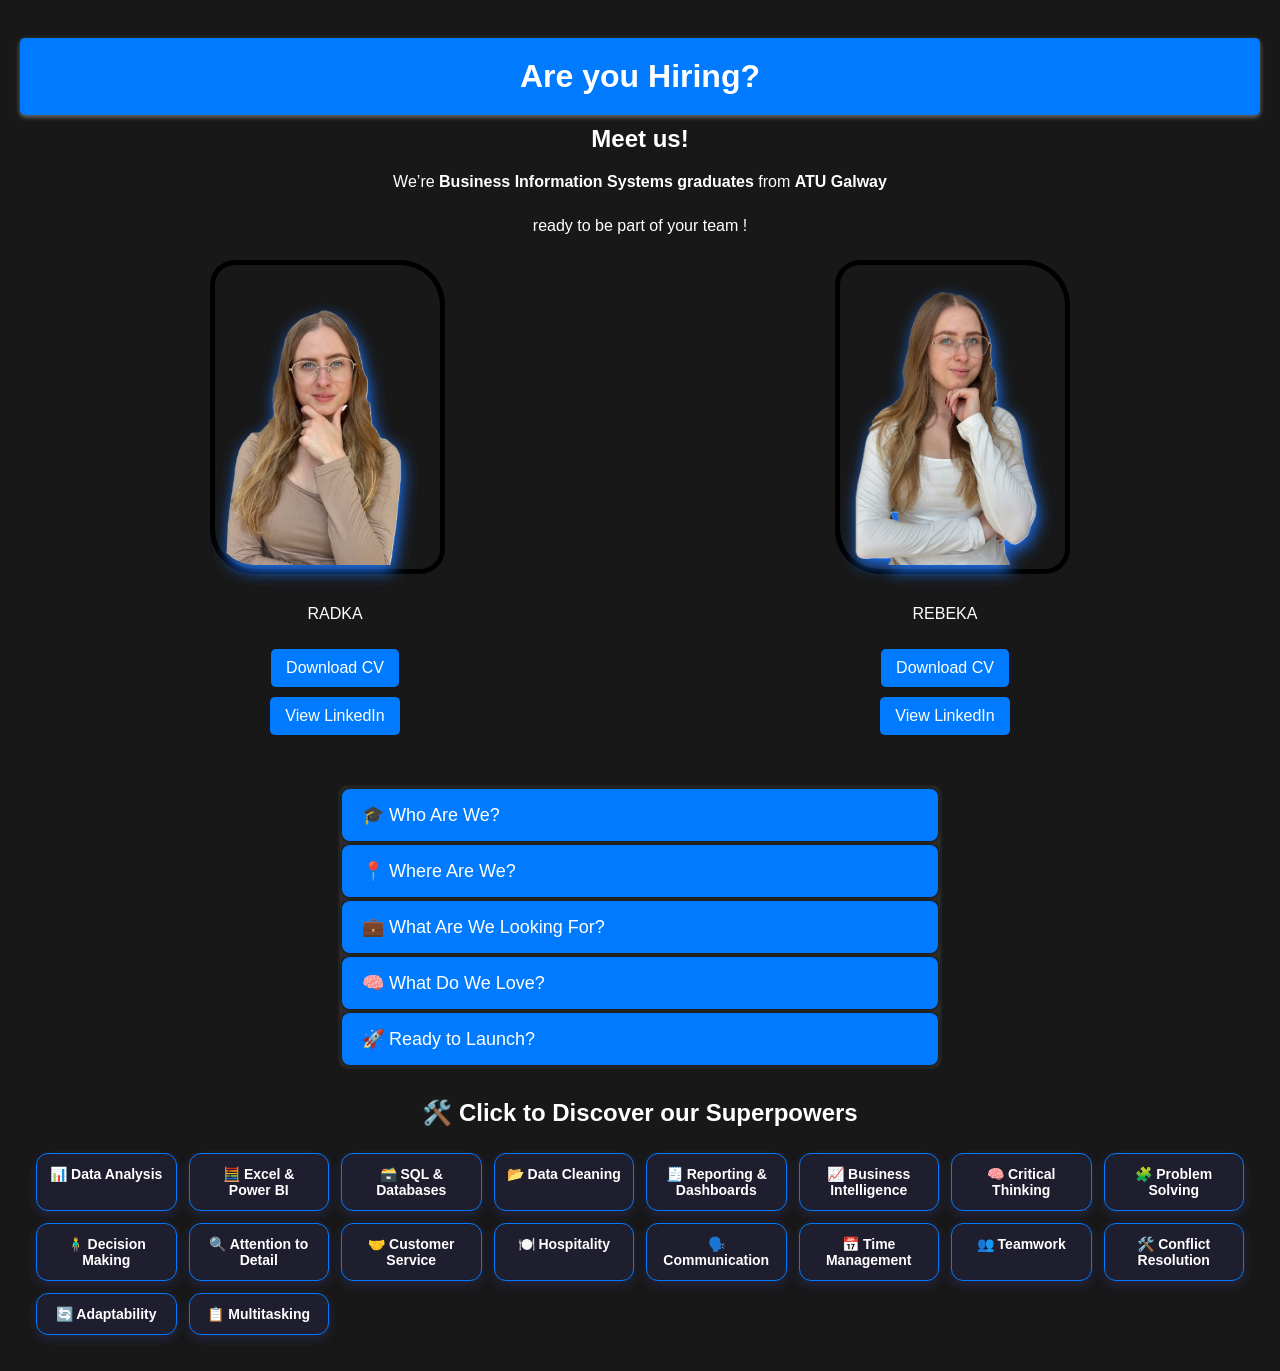
<file: index.html>
<!DOCTYPE html>
<html lang="en">
<head>
    <meta charset="UTF-8">
    <meta name="viewport" content="width=device-width, initial-scale=1.0">
    <link rel="stylesheet" href="Design.css" />
    


    <title>Our Professional Profiles</title>
</head>

<script>
    document.addEventListener("DOMContentLoaded", function () {
      const acc = document.querySelectorAll(".accordion-btn");
      acc.forEach(btn => {
        btn.addEventListener("click", function () {
          this.classList.toggle("active");
          const panel = this.nextElementSibling;
          panel.style.display = panel.style.display === "block" ? "none" : "block";
        });
      });
    });


  function toggleDescription(card) {
    card.classList.toggle('expanded');
  }
</script>

  </script>

<body>
    <header>
        <h1>Are you Hiring?</h1>
    </header>
    
    <h2 class="center">Meet us!</h2>
    <div class="intro-section">

  <p class="center">We’re <strong>Business Information Systems graduates</strong> from <strong>ATU Galway</strong></p>   <p class="center"> ready to be part of your team ! </p>

    <div class="main">
        <div class="image-container">
            <img src="CV/radkanoback.png" alt="Radka" width="300" height="380" class="bordered-image">
            <div class="overlay">
                <a href="radka.html" style="color: rgb(255, 255, 255); text-decoration: none;">Radka</a>
            </div>
        </div>
        <div class="image-container">
            <img src="CV/rebekanoback.png" alt="Rebeka" width="300" height="380" class="bordered-image">
            <div class="overlay">
                <a href="rebeka.html" style="color: rgb(255, 255, 255); text-decoration: none;">Rebeka</a>
            </div>
        </div>
    </div>
    
    <div class="section">
        <!-- Radka's CV Section -->
        <div class="resume">
            <p>RADKA</p>
            <a href="CV/CV-Radka Kotuľáková EN (1).pdf" download>Download CV</a><br>
            <a href="https://www.linkedin.com/in/radka-kotuľáková-791a62238" target="_blank">View LinkedIn</a>
        </div>
    

        <!-- Rebeka's CV Section -->
        <div class="resume">
            <p>REBEKA</p>
            <a href="CV/CV- Rebeka Kotuľáková EN (1).pdf" download>Download CV</a><br>
            <a href="https://www.linkedin.com/in/rebeka-kotuľáková-b9ab5b238" >View LinkedIn</a>
        </div>
    </div>



  <div class="accordion">
    <button class="accordion-btn">🎓 Who Are We?</button>
    <div class="accordion-panel">
      <p> Bachelor of Science (Ordinary) in Business Information Systems (Level 7- NFQ), Atlantic Technological University, Galway 🍀</p>
    </div>

    <button class="accordion-btn">📍 Where Are We?</button>
    <div class="accordion-panel">
      <p>Based in Galway, Ireland </p>
    </div>

    <button class="accordion-btn">💼 What Are We Looking For?</button>
    <div class="accordion-panel">
      <ul>
      
        <li>🚀 Opportunities to shine and grow</li>
      </ul>
    </div>

    <button class="accordion-btn">🧠 What Do We Love?</button>
    <div class="accordion-panel">
      <ul>
        <li>📊 Data Analysis</li>
        <li>📈 Business Analysis</li>
        <li>💻 Web Development</li>
        <li>📅 Project Management</li>
      </ul>
    </div>

    <button class="accordion-btn">🚀 Ready to Launch?</button>
    <div class="accordion-panel">
      <p>We’re available from <strong>September 2025</strong> onward. Let’s build something brilliant together! ✨</p>
  
  </div>
</div>
        <div class="skills-section">
  <h2 class="center">🛠️ Click to Discover our Superpowers</h2>
<div class="skills-container">
  <div class="skill-card" onclick="toggleDescription(this)">
    📊 Data Analysis
    <div class="skill-description">Applied during placement at Boston Scientific to clean, structure, and analyze large datasets using Excel and Power BI.</div>
  </div>

  <div class="skill-card" onclick="toggleDescription(this)">
    🧮 Excel & Power BI
    <div class="skill-description">Used advanced Excel (macros, VBA) and Power BI for automation and reporting in both academic and professional settings.</div>
  </div>
  <div class="skill-card" onclick="toggleDescription(this)">
    🗃️ SQL & Databases
    <div class="skill-description">Learned SQL through coursework and applied it to query structured data during data analytics projects.</div>
  </div>
  <div class="skill-card" onclick="toggleDescription(this)">
    📂 Data Cleaning
    <div class="skill-description">Performed data cleaning and transformation tasks at Boston Scientific to prepare data for analysis and reporting.</div>
  </div>
  <div class="skill-card" onclick="toggleDescription(this)">
    🧾 Reporting & Dashboards
    <div class="skill-description">Created automated dashboards in Power BI and Excel to track performance and share insights with stakeholders.</div>
  </div>
    <div class="skill-card" onclick="toggleDescription(this)">
    📈 Business Intelligence
    <div class="skill-description">Built dashboards and reports in Power BI to support decision-making and visualize KPIs during internship.</div>
  </div>
  <div class="skill-card" onclick="toggleDescription(this)">
    🧠 Critical Thinking
    <div class="skill-description">Used to troubleshoot data issues and improve workflows during my internship and hospitality roles.</div>
  </div>
  <div class="skill-card" onclick="toggleDescription(this)">
    🧩 Problem Solving
    <div class="skill-description">Resolved customer issues and optimized service processes in hospitality; applied structured problem-solving in tech projects.</div>
  </div>
  <div class="skill-card" onclick="toggleDescription(this)">
    🧍‍♂️ Decision Making
    <div class="skill-description">Made quick, effective decisions in high-pressure hospitality environments and during project development.</div>
  </div>
  <div class="skill-card" onclick="toggleDescription(this)">
    🔍 Attention to Detail
    <div class="skill-description">Ensured accuracy in data reports and maintained high service standards in hospitality and tech roles.</div>
  </div>
  <div class="skill-card" onclick="toggleDescription(this)">
    🤝 Customer Service
    <div class="skill-description">8 years of experience in hospitality, consistently delivering excellent service and managing guest relations.</div>
  </div>
  <div class="skill-card" onclick="toggleDescription(this)">
    🍽️ Hospitality
    <div class="skill-description">Worked in various roles over 8 years including team lead and trainer, gaining deep experience in operations.</div>
  </div>
  <div class="skill-card" onclick="toggleDescription(this)">
    🗣️ Communication
    <div class="skill-description">Led training sessions, coordinated teams, and presented project outcomes clearly .</div>
  </div>
  <div class="skill-card" onclick="toggleDescription(this)">
    📅 Time Management
    <div class="skill-description">Balanced full-time work with academic studies and project deadlines, consistently delivering on time.</div>
  </div>
  <div class="skill-card" onclick="toggleDescription(this)">
    👥 Teamwork
    <div class="skill-description">Collaborated with cross-functional teams in both hospitality and tech environments to achieve shared goals.</div>
  </div>
  <div class="skill-card" onclick="toggleDescription(this)">
    🛠️ Conflict Resolution
    <div class="skill-description">Handled guest complaints and team conflicts professionally, ensuring positive outcomes and team harmony.</div>
  </div>
  <div class="skill-card" onclick="toggleDescription(this)">
    🔄 Adaptability
    <div class="skill-description">Quickly adapted to new tools, roles, and environments in both hospitality and tech internships.</div>
  </div>
  <div class="skill-card" onclick="toggleDescription(this)">
    📋 Multitasking
    <div class="skill-description">Managed multiple responsibilities simultaneously in fast-paced hospitality settings and during project work.</div>
  </div>
</div>


</div>


    </div>

</body>
</html>
</file>
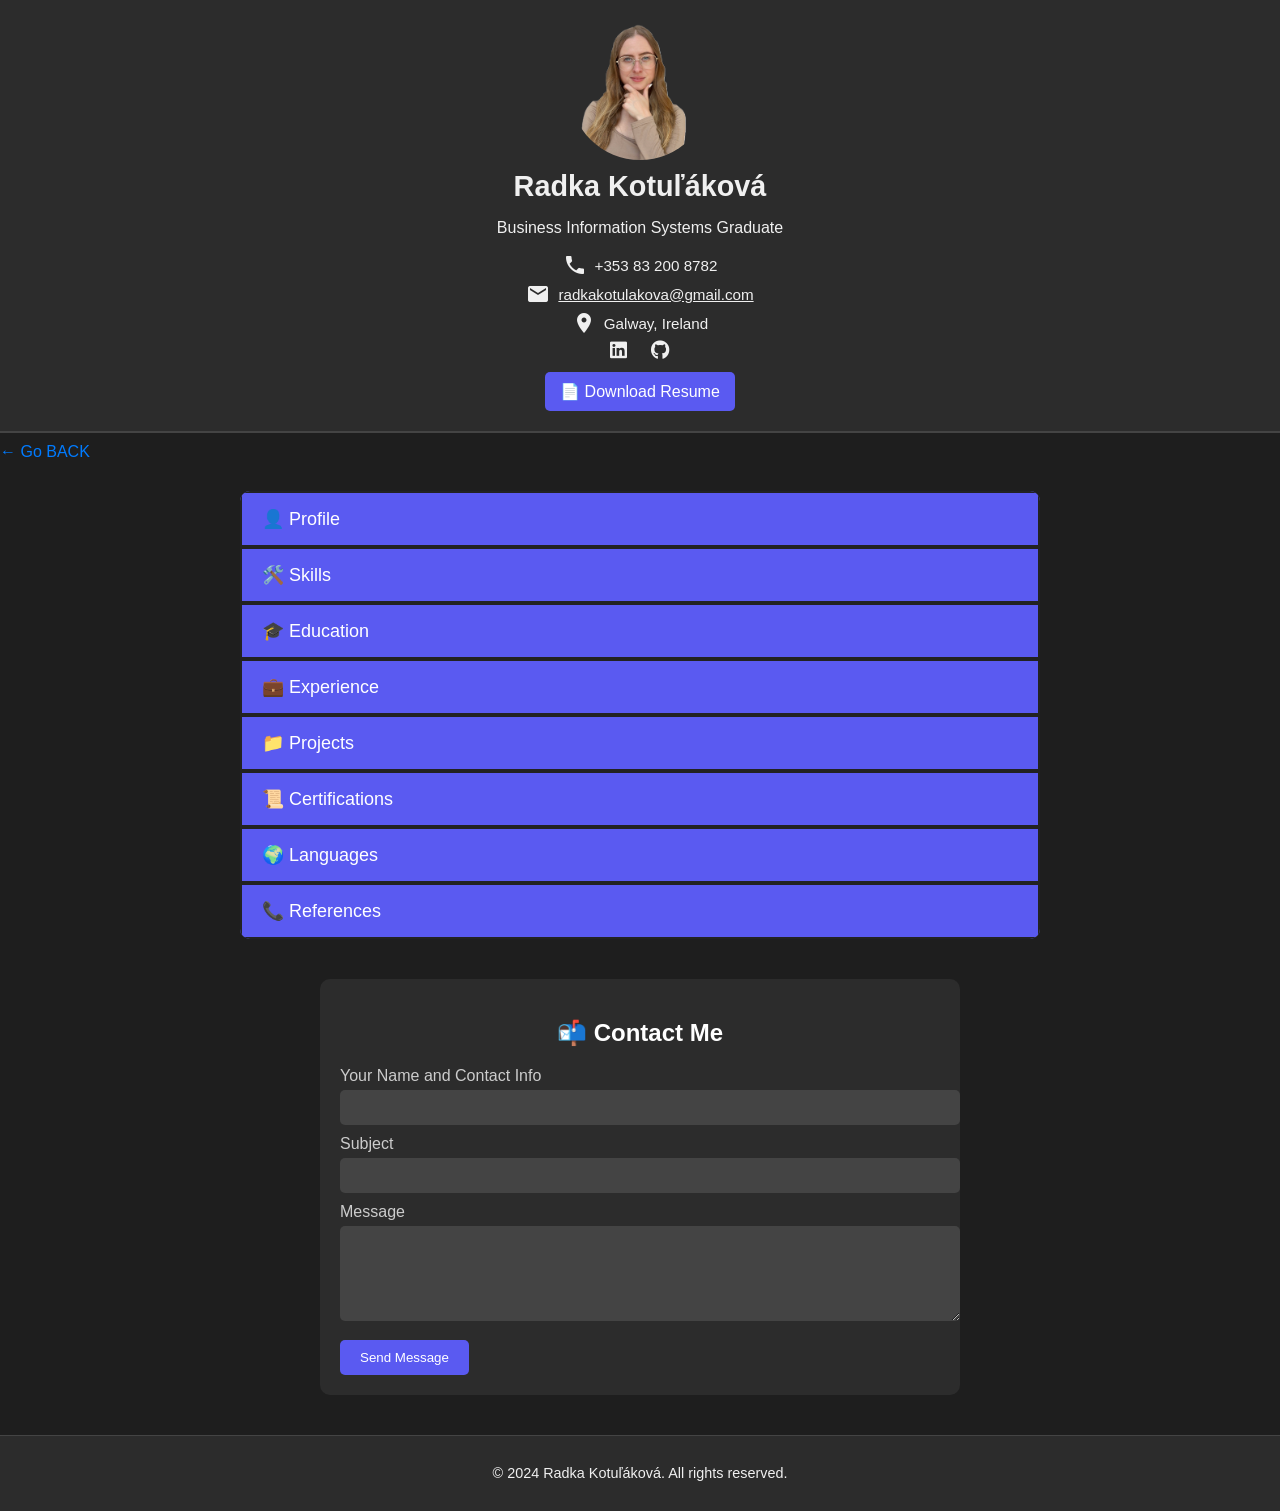
<file: radka.html>
<!DOCTYPE html>
<html lang="en">
<head>
  <meta charset="UTF-8" />
  <meta name="viewport" content="width=device-width, initial-scale=1.0"/>
  <title>Radka Kotuľáková -Resume</title>
  <link href="https://fonts.googleapis.com/icon?family=Material+Icons" rel="stylesheet">
  <link href="https://cdnjs.cloudflare.com/ajax/libs/font-awesome/6.0.0-beta3/css/all.min.css" rel="stylesheet">
  <style>
    body {
      font-family: Arial, sans-serif;
      margin: 0;
      background-color: #1e1e1e;
      color: #f0f0f0;
    }

    header {
      background-color: #2c2c2c;
      padding: 20px;
      text-align: center;
      border-bottom: 2px solid #444;
    }

    .header-container {
      display: flex;
      flex-direction: column;
      align-items: center;
    }

    .profile-pic {
      width: 140px;
      height: 140px;
      border-radius: 50%;
      object-fit: cover;
      margin-bottom: 10px;
    }

    .header-info h1 {
      margin: 0;
      font-size: 1.8em;
    }

    .contact-info {
      font-size: 0.95em;
      margin-top: 10px;
    }

    .contact-info p {
      margin: 5px 0;
      display: flex;
      align-items: center;
      justify-content: center;
    }

    .contact-info i,
    .contact-info .material-icons {
      margin-right: 8px;
    }

     .social-links a {
      margin: 0 10px;
      font-size: 1.2em;
      color: #f0f0f0;
      text-decoration: none;
    }

    .social-links a:hover {
      color: #5a5af1;
    }

    .accordion {
      max-width: 800px;
      margin: 30px auto;
      background-color: #2c2c2c;
      border-radius: 10px;
      overflow: hidden;
    }

    .accordion-btn {
      background-color: #5a5af1;
      color: white;
      cursor: pointer;
      padding: 15px 20px;
      width: 100%;
      text-align: left;
      border:solid,rgb(34, 34, 34);
      border-width: 2px;
      outline: none;
      font-size: 18px;
      transition: background-color 0.3s ease;
    }

    .accordion-btn:hover {
      background-color: #4a4ae0;
    }

    .accordion-panel {
      padding: 0 20px;
      background-color: #383838;
      color: white;
      display: none;
      overflow: hidden;
    }

    .accordion-panel p,
    .accordion-panel ul {
      margin: 15px 0;
    }

    .accordion-panel ul {
      padding-left: 20px;
    }

    .accordion-panel ul li {
      margin-bottom: 8px;
    }

    footer {
      text-align: center;
      padding: 15px;
      font-size: 0.9em;
      background: #2c2c2c;
      border-top: 1px solid #444;
    }

    .contact-form {
      max-width: 600px;
      margin: 40px auto;
      background-color: #2c2c2c;
      padding: 20px;
      border-radius: 10px;
    }

    .contact-form h2 {
      text-align: center;
      color: #fff;
    }

    .contact-form label {
      display: block;
      margin-top: 10px;
      color: #ccc;
    }

    .contact-form input,
    .contact-form textarea {
      width: 100%;
      padding: 10px;
      margin-top: 5px;
      border: none;
      border-radius: 5px;
      background-color: #444;
      color: #fff;
    }

    .contact-form button {
      margin-top: 15px;
      padding: 10px 20px;
      background-color: #5a5af1;
      color: #fff;
      border: none;
      border-radius: 5px;
      cursor: pointer;
    }

    .contact-form button:hover {
      background-color: #4a4ae0;
    }

    .back-arrow {
  display: inline-block;
  margin-top: 10px;
  font-size: 1em;
  color: #007bff;
  text-decoration: none;
}

.back-arrow:hover {
  text-decoration: underline;
  color: #0056b3;
}

    .download-btn {
      display: inline-block;
      background-color: #5a5af1;
      color: white;
      padding: 10px 15px;
      border-radius: 5px;
      text-decoration: none;
      margin-top: 10px;
    }

    .download-btn:hover {
      background-color: #4a4ae0;
    }

  </style>
</head>
<body>

  <header>
    <div class="header-container">
      <img src="CV/radkanoback.png" alt="Radka Kotuľáková" class="profile-pic">
      <div class="header-info">
        <h1>Radka Kotuľáková</h1>
        <p>Business Information Systems Graduate</p>
        <div class="contact-info">
          <p><span class="material-icons">phone</span> +353 83 200 8782</p>
          <p><span class="material-icons">email</span> <a href="mailto:radkakotulakova@gmail.com" style="color: #f0f0f0;">radkakotulakova@gmail.com</a></p>
          <p><span class="material-icons">location_on</span> Galway, Ireland</p>
        </div>
        <div class="social-links">
          <a href="https://www.linkedin.com/in/radka-kotuľáková-791a62238" target="_blank"><i class="fab fa-linkedin"></i></a>
          <a href="https://github.com/radkakotulak" target="_blank"><i class="fab fa-github"></i></a>
        </div>
        <a href="CV/CV-Radka Kotuľáková EN (1).pdf" download class="download-btn">📄 Download Resume</a>
      </div>
    </div>
  </header>
<a href="index.html" class="back-arrow" title="Back">
  ← Go BACK
</a>
  <div class="accordion">
    <button class="accordion-btn">👤 Profile</button>
    <div class="accordion-panel">
      <p>BIS graduate with hands-on experience in data analysis, automation, and digital tools from a placement at Boston Scientific. Skilled in Excel, Power BI, PowerApps, and web development. 
        Resourceful, proactive, and customer-focused, with 8 years of hospitality experience and a strong foundation in tech. Currently advancing to Level 8 to deepen expertise in analytics and emerging technologies.</p>
    </div>
    <button class="accordion-btn">🛠️ Skills</button>
    <div class="accordion-panel">
      <h4>Technical Skills</h4>
      <li><strong>DATA ANALYSIS & AUTOMATIZATION:</strong> <br> Advanced Excel (macros, VBA scripting, data modeling), <br>
Power BI (dashboard creation, data visualization, large dataset handling), <br>
PowerApps (form and workflow development), <br>
SQL (data querying and relational database understanding)</li> <br>
       <li><strong>PROGRAMMING & WEB DEVELOPMENT:</strong> HTML, CSS, JavaScript, Responsive Web Design, Python </li> <br>
       <li><strong>DIGITAL PLATFORMS & TOOLS:</strong> SharePoint (site creation and content management), <br> Microsoft Power Platform (Power BI, PowerApps, Power Automate), <br>
Microsoft Office Suite (Word, PowerPoint, Outlook)</li> <br>
      <li><strong>CREATIVE & DESIGN TOOLS:</strong> Adobe Photoshop, Premiere Pro, InDesign</li>
      
    </ul>
      <h4>Soft Skills</h4>
    <ul>
  <li>Strong communication and public speaking</li>
  <li>Analytical thinking and problem-solving</li>
  <li>Cross-functional collaboration and adaptability</li>
  <li>Effective team management and leadership</li>
  <li>Customer-focused mindset with attention to user experience</li>
  <li>Adaptable and quick to learn new technologies</li>
</ul>

    </div>

    <button class="accordion-btn">🎓 Education</button>
    <div class="accordion-panel">
     <ul>
      <li><strong>Bachelor of Science in Business Information Systems</strong> - Atlantic Technological University, Galway, Ireland Level 7 (Completed) 2022-2025
Level 8 (Starting) September 2025</li> <p>Completed a future-focused degree combining business and tech, with skills in data analytics, web development, systems design, and process improvement. Gained strong hands-on experience for a career in tech.</p> <hr>
      <li><strong>Professional Diploma in Hotel Management and hospitality</strong> - Hotel Academy, Prešov, Slovakia (2017-2022)</li> <p>Completed a 5-year vocational program in hospitality management with training in hotel operations, gastronomy, tourism, and business, including hands-on experience in real hospitality settings.</p>
    </ul>
    </div>

    <button class="accordion-btn">💼 Experience</button>
    <div class="accordion-panel">
   <ul>
      <li><strong>Co-Op of Fellow Quality Engineering </strong> - Boston Scientific, Galway | Jan 2025 - Aug 2025 
</li>
<p>Developed a custom PowerApps platform to streamline departmental workflows, focusing on data flow, design, and functionality.<br>
Built and maintained Power BI dashboards for visualizing and interpreting large datasets.<br>
Led data processing tasks including cleaning, structuring, and visualization to support quality operations.<br>
Created and managed SharePoint sites and contributed to deploying a training platform for internal use.<br>
Gained hands-on experience with Excel macros, VBA scripting, and cross-functional collaboration.<br>
Recognized by management as a valuable team member with strong business understanding and consistent delivery of impactful solutions.</p><hr>


      <li><strong>Food and Beverage Assistant</strong> - Knock House Hotel, Knock, Ireland (2022-2024)</li> 
      <p>Led and motivated cross-functional teams, ensuring smooth daily operations and strong team performance.<br>
Reorganized the workspace to streamline workflows, improving efficiency.<br>
Delivered training programs for new hires, aligning with company standards and  goals.<br>
Applied skills from other departments to enhance processes.<br>
Recognized for quick adaptability, strong communication, and consistently delivering solutions that improved team outcomes.</p><hr>


      <li><strong>Dance and Choreography Instructor and Event Coordinator</strong> - Art Studio S.O.M One, Slovakia (2018-2022)</li>
      <p>Led classes and events, managing large groups with confidence and clarity.<br>
Choreographed performances and organized competitions with high participant satisfaction.<br>
Demonstrated strong organizational skills, managing multiple responsibilities and large groups effectively.<br>
Trained and mentored students, demonstrating strong leadership and adaptability.<br>s
Recognized for excellent communication and the ability to lead under pressure.</p>
    </ul>
    </div>

    <button class="accordion-btn">📁 Projects</button>
    <div class="accordion-panel">
     <ul>
      <li><strong>PowerApps Departmental Tool </strong> - Boston Scientific (2025)</li> 
      <p>Project Overview: Developed a custom PowerApps app to support internal operations.<br>
Key Features: User profile creation, smart filtering and streamlined internal communication.<br>
Achievements: Improved team efficiency and accessibility of internal resources..</p> <hr>
      
<li><strong>SharePoint Site </strong> – Boston Scientific (2025)</li> 
      <p>Project Overview: Created a SharePoint site to centralize internal data help.<br>
Key Features: Custom layout, navigation, and integration with internal tools and resources.<br>
Achievements: Enhanced knowledge sharing</p><hr>

      <li><strong>Wealth Wise – Personal Finance Platform</strong> (2025)</li>
      <p>Project Overview: Built a modern web platform based on an Excel to manage personal finances.<br>
Key Features: Excel integration, spending and savings tracking, financial goal monitoring, and data visualization.<br>
Achievements: Achieved a 30% reduction in personal expenses and demonstrated strong UX and data structuring skills.<br></p><hr>

 <li><strong>Award-Winning Recipe Website - Best Project of 2024</strong>ATU Galway (2024)</li>
      <p>Developed an interactive recipe website featuring search, portion counter, animations, video, and social media integration. Recognized for outstanding design, functionality, and user experience </p>
    </ul>
    </div>

    <button class="accordion-btn">📜 Certifications</button>
    <div class="accordion-panel">
      <ul>
        <li>Microsoft Office Specialist: Microsoft Excel Expert (Office 2019) </li>
        <li>Microsoft Office Specialist: Excel Associate (Office 2019) </li>
        <li>Microsoft Security, Compliance, and Identity Fundamentals </li>
        <li>Data Analytics Essentials – Cisco</li>
        <li>Data Science Foundations – Great Learning Academy</li>
      </ul>
    </div>

    <button class="accordion-btn">🌍 Languages</button>
    <div class="accordion-panel">
      <ul>
          <li>Slovak (Native)</li><li>English (Fluent)</li><li>French (Intermediate)</li>
      </ul>
    </div>
     <button class="accordion-btn">📞 References</button>
  <div class="accordion-panel">
    <p>Fergal Colleran  +353 87 226 5710</p>
    <p>Damien O’Neill  +353 86 897 1918 </p>
  </div>
</div>
  </div>
 <div class="contact-form">
    <h2>📬 Contact Me</h2>
    <form action="https://formsubmit.co/radkakotulakova@gmail.com" method="POST">
      <input type="hidden" name="_captcha" value="false">
      <input type="hidden" name="_next" value="https://yourdomain.com/thank-you.html">

      <label for="name">Your Name and Contact Info</label>
      <input type="text" id="name" name="name" required>

      <label for="subject">Subject</label>
      <input type="text" id="subject" name="subject" required>

      <label for="message">Message</label>
      <textarea id="message" name="message" rows="5" required></textarea>

      <button type="submit">Send Message</button>
    </form>
  </div>

  <footer>
    <p>&copy; 2024 Radka Kotuľáková. All rights reserved.</p>
  </footer>

  <script>
    document.addEventListener("DOMContentLoaded", function () {
      const acc = document.querySelectorAll(".accordion-btn");
      acc.forEach(btn => {
        btn.addEventListener("click", function () {
          this.classList.toggle("active");
          const panel = this.nextElementSibling;
          panel.style.display = panel.style.display === "block" ? "none" : "block";
        });
      });
    });
  </script>
</body>
</html>
</file>
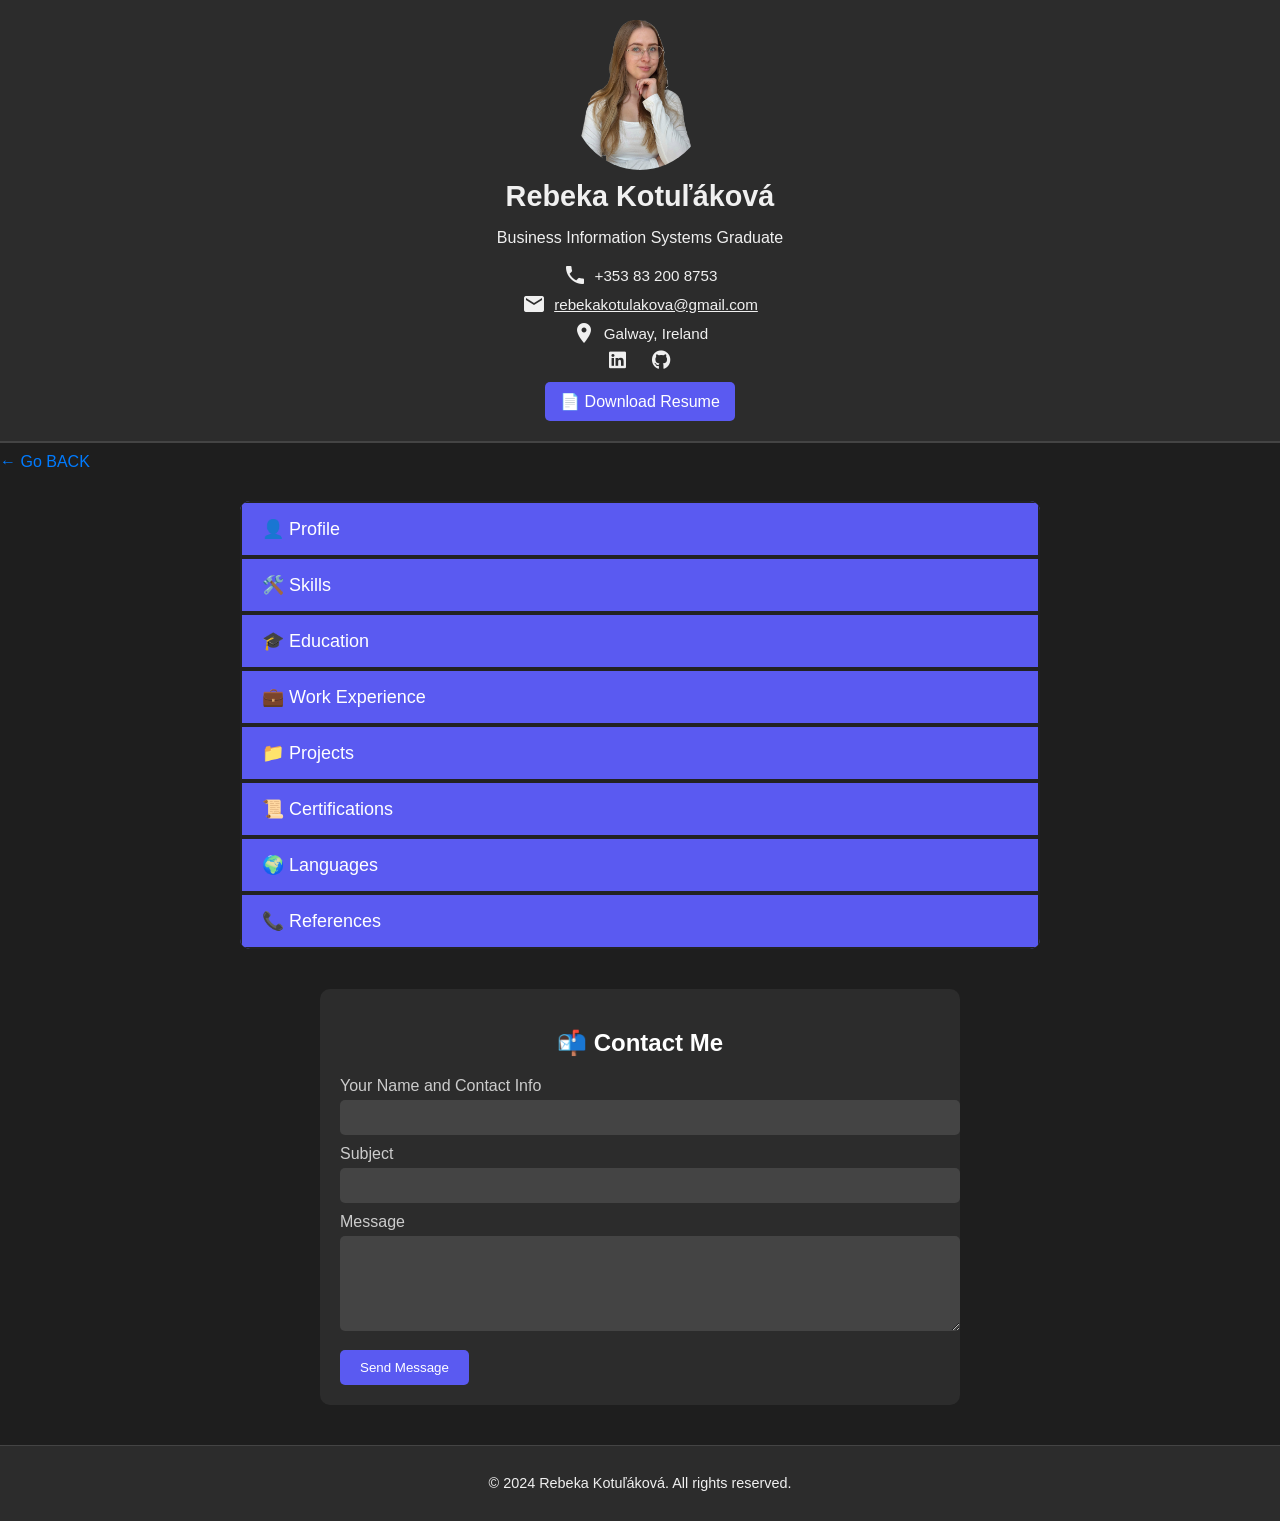
<file: rebeka.html>
<!DOCTYPE html>
<html lang="en">
<head>
  <meta charset="UTF-8" />
  <meta name="viewport" content="width=device-width, initial-scale=1.0"/>
  <title>Rebeka Kotuľáková - Resume</title>
  <link href="https://fonts.googleapis.com/icon?family=Material+Icons" rel="stylesheet">
  <link href="https://cdnjs.cloudflare.com/ajax/libs/font-awesome/6.0.0-beta3/css/all.min.css" rel="stylesheet">
  <style>
    body {
      font-family: Arial, sans-serif;
      margin: 0;
      background-color: #1e1e1e;
      color: #f0f0f0;
    }

    header {
      background-color: #2c2c2c;
      padding: 20px;
      text-align: center;
      border-bottom: 2px solid #444;
    }

    .header-container {
      display: flex;
      flex-direction: column;
      align-items: center;
    }

    .profile-pic {
      width: 140px;
      height: 150px;
      border-radius: 50%;
      object-fit: cover;
      margin-bottom: 10px;
    }

    .header-info h1 {
      margin: 0;
      font-size: 1.8em;
    }

    .contact-info {
      font-size: 0.95em;
      margin-top: 10px;
    }

    .contact-info p {
      margin: 5px 0;
      display: flex;
      align-items: center;
      justify-content: center;
    }

    .contact-info i,
    .contact-info .material-icons {
      margin-right: 8px;
    }

     .social-links a {
      margin: 0 10px;
      font-size: 1.2em;
      color: #f0f0f0;
      text-decoration: none;
    }

    .social-links a:hover {
      color: #5a5af1;
    }

    .accordion {
      max-width: 800px;
      margin: 30px auto;
      background-color: #2c2c2c;
      border-radius: 10px;
      overflow: hidden;
    }

    .accordion-btn {
      background-color: #5a5af1;
      color: white;
      cursor: pointer;
      padding: 15px 20px;
      width: 100%;
      text-align: left;
      border:solid,rgb(34, 34, 34);
      border-width: 2px;
      outline: none;
      font-size: 18px;
      transition: background-color 0.3s ease;
    }

    .accordion-btn:hover {
      background-color: #4a4ae0;
    }

    .accordion-panel {
      padding: 0 20px;
      background-color: #383838;
      color: white;
      display: none;
      overflow: hidden;
    }

    .accordion-panel p,
    .accordion-panel ul {
      margin: 15px 0;
    }

    .accordion-panel ul {
      padding-left: 20px;
    }

    .accordion-panel ul li {
      margin-bottom: 8px;
    }

    footer {
      text-align: center;
      padding: 15px;
      font-size: 0.9em;
      background: #2c2c2c;
      border-top: 1px solid #444;
    }

    .contact-form {
      max-width: 600px;
      margin: 40px auto;
      background-color: #2c2c2c;
      padding: 20px;
      border-radius: 10px;
    }

    .contact-form h2 {
      text-align: center;
      color: #fff;
    }

    .contact-form label {
      display: block;
      margin-top: 10px;
      color: #ccc;
    }

    .contact-form input,
    .contact-form textarea {
      width: 100%;
      padding: 10px;
      margin-top: 5px;
      border: none;
      border-radius: 5px;
      background-color: #444;
      color: #fff;
    }

    .contact-form button {
      margin-top: 15px;
      padding: 10px 20px;
      background-color: #5a5af1;
      color: #fff;
      border: none;
      border-radius: 5px;
      cursor: pointer;
    }

    .contact-form button:hover {
      background-color: #4a4ae0;
    }

    .back-arrow {
  display: inline-block;
  margin-top: 10px;
  font-size: 1em;
  color: #007bff;
  text-decoration: none;
}

.back-arrow:hover {
  text-decoration: underline;
  color: #0056b3;
}

    .download-btn {
      display: inline-block;
      background-color: #5a5af1;
      color: white;
      padding: 10px 15px;
      border-radius: 5px;
      text-decoration: none;
      margin-top: 10px;
    }

    .download-btn:hover {
      background-color: #4a4ae0;
    }

  </style>
</head>
<body>

<header>
  <div class="header-container">
    <img src="CV/rebekanoback.png" alt="Rebeka Kotuľáková" class="profile-pic">
    <div class="header-info">
      <h1>Rebeka Kotuľáková</h1>
      <p>Business Information Systems Graduate</p>
      <div class="contact-info">
        <p><span class="material-icons">phone</span> +353 83 200 8753</p>
        <p><span class="material-icons">email</span> <a href="mailto:rebekakotulakova@gmail.com" style="color: #f0f0f0;">rebekakotulakova@gmail.com</a></p>
        <p><span class="material-icons">location_on</span> Galway, Ireland</p>
      </div>
      <div class="social-links">
        <a href="https://www.linkedin.com/in/rebeka-kotuľáková-b9ab5b238" target="_blank"><i class="fab fa-linkedin"></i> </a>
        <a href="https://github.com/rebekakotulak" target="_blank"><i class="fab fa-github"></i> </a>
      </div>
        <a href="CV/CV- Rebeka Kotuľáková EN (1).pdf" download class="download-btn">📄 Download Resume</a>
    </div>
  </div>
</header>
<a href="index.html" class="back-arrow" title="Back">
  ← Go BACK
</a>
<div class="accordion">
  <button class="accordion-btn">👤 Profile</button>
  <div class="accordion-panel">
    <p>Business Information Systems graduate with hands-on experience in data analysis, digital tools, and process improvement from an internship at Boston Scientific. Skilled in Excel, Power BI, SAP, and web development. Strong background in time management, task prioritization, and adapting quickly in fast-paced settings. My 8 years in hospitality have shaped a service-driven mindset, now combined with a solid foundation in technology. Currently pursuing Level 8 of my studies, focusing on data analytics and technologies.</p>
  </div>

  <button class="accordion-btn">🛠️ Skills</button>
  <div class="accordion-panel">
    <h4>Technical & Analytical Skills</h4>
    <ul>
      <li><strong>DEVELOPMENT:</strong>  HTML, CSS, JavaScript, Python, Responsive Web Design</li>
       <li><strong>DATA ANALYTICS:</strong> <br>Power BI (dashboard creation, data visualization, large dataset handling),<br> Advanced Excel (macros, VBA scripting, data modeling), <br>Qlik apps, SQL (data querying and relational database understanding)</li>
       <li><strong>SYSTEMS & TOOLS:</strong> SAP, Rapid Response (RR), Resource Planning System (RPS)</li>
      <li><strong>SOFTWARE PROFICIENCY:</strong><br> Microsoft Office Suite (Excel, Word, PowerPoint),<br> Microsoft Power Platform (Power BI, PowerApps, Power Automate),<br> Adobe Photoshop, Premiere Pro, InDesign</li>
       <li><strong>AUTOMATIZATION:</strong> Power Automate, PowerApps</li>
    </ul>
    <h4>Soft Skills</h4>
<ul>
  <li>Project Planning & Scheduling</li>
  <li>Business Process Understanding (Manufacturing & Supply Chain)</li>
  <li>Strong communication and interpersonal skills</li>
  <li>Confident in presenting data and contributing to team discussions</li>
  <li>Leadership and team collaboration</li>
  <li>Time management and task prioritization</li>
  <li>Attention to detail and accuracy</li>
  <li>Adaptability and eagerness to learn</li>
  <li>Problem-solving and critical thinking</li>
</ul>

  </div>

  <button class="accordion-btn">🎓 Education</button>
  <div class="accordion-panel">
    <ul>
      <li><strong>Bachelor of Science in Business Information Systems</strong> - Atlantic Technological University, Galway, Ireland Level 7 (Completed) 2022-2025
Level 8 (Starting) September 2025</li> <p>Gained hands-on experience in data analytics, web development, systems design, and business process improvement—blending business insight with digital skills for a tech-driven career.</p> <hr>
      <li><strong>Professional Diploma in Hotel Management and hospitality</strong> - Hotel Academy, Prešov, Slovakia (2017-2022)</li> <p>Completed a 5-year vocational program in hospitality with practical training in hotel operations, tourism, and business, including real-world placement experience.</p>
    </ul>
  </div>

  <button class="accordion-btn">💼 Work Experience</button>
  <div class="accordion-panel">
    <ul>
      <li><strong>Co-Op to the Associate Production Planning Manager</strong> - Boston Scientific, Galway | Jan 2025 - Aug 2025 
</li>
<p>Supported the PCT and CSS Planning Team with data-driven planning and scheduling tasks across multiple product lines (Wolverine, 2CM, Express LD).<br>
Gained hands-on experience with tools such as Rapid Response (RR), Resource Planning System (RPS), SAP, and Qlik apps.<br>
Created and maintained build plans and production schedules, ensuring alignment with resource availability and demand.<br>
Identified and prevented planning errors before execution, helping avoid production delays and improving overall efficiency.<br>
Recognized by management for outstanding performance<br>
Contributed to a collaborative and inclusive team culture</p><hr>


      <li><strong>Food and Beverage Assistant</strong> - Knock House Hotel, Knock, Ireland (2022-2024)</li> 
      <p>Led daily operations, managing service, and customer interactions.<br>
Trained and supervised staff, improving workflow and team performance.<br>
Handled large groups and resolved complaints to ensure high service standards.<br>
Streamlined processes and coordinated with kitchen and bar teams.<br>
Recognized for adaptability, communication, and delivering practical solutions.</p><hr>

      <li><strong>Commis Chef</strong> - La Storia Restaurant, France (2023)</li>
       <p>Managed the preparation and presentation of starters and desserts, ensuring high quality and consistency.<br>
 Conducted thorough preparations for all menu items, maintaining an organized and efficient workspace.<br>
Collaborated with kitchen staff to support overall kitchen operations, contributing to a smooth and efficient service.</p><hr>

      <li><strong>Dance and Choreography Instructor and Event Coordinator</strong> - Art Studio S.O.M One, Slovakia (2018-2022)</li>
      <p>Led classes and events, managing large groups with confidence.<br>
Organized performances and competitions with strong participant engagement.<br>
Trained and mentored students, showing adaptability and leadership.<br>
Recognized for clear communication and calm under pressure.</p>
    </ul>
  </div>

  <button class="accordion-btn">📁 Projects</button>
  <div class="accordion-panel">
    <ul>
      <li><strong>Award-Winning Recipe Website</strong> - Best Project of 2024, Atlantic Technological University, Galway (Feb 2024 - Apr 2024)</li> 
      <p>Developed a visually striking, highly functional recipe website that won Best Project of 2024 at ATU Galway.<br>
Key features included a search bar, dropdown menu, portion counter, animations, social media buttons, rating system, and video section.<br>
Demonstrated advanced web development skills and creativity.</p> <hr>
      
<li><strong>Wealth Wise – Personal Finance Platform</strong> - (Jan 2025 - Apr 2025)</li> 
      <p>Built a modern web platform based on an Excel to manage finances.<br>
Key Features: Excel integration, spending and savings tracking, financial
       goal monitoring, and data visualization.<br>
Achievements: Achieved a 30% reduction in personal expenses and data structuring skills.</p><hr>

      <li><strong>Recipe Database Excel File</strong> - Excel-Based Data Management Tool (2024)</li>
      <p>Designed a comprehensive database categorizing recipes, incorporating advanced formulas for efficient search by ingredients.</p>
    </ul>
  </div>

  <button class="accordion-btn">📜 Certifications</button>
  <div class="accordion-panel">
    <ul>
      <li>Microsoft Office Specialist: Microsoft Excel Expert (Office 2019)</li>
      <li>Microsoft Office Specialist: Excel Associate (Office 2019)</li>
      <li>Microsoft Security, Compliance, and Identity Fundamentals</li>
      <li>Data Analytics Essentials - Cisco</li>
      <li>Data Science Foundations - Great Learning Academy</li>
    </ul>
  </div>

  <button class="accordion-btn">🌍 Languages</button>
  <div class="accordion-panel">
    <ul>
      <li>Slovak (Native)</li><li>English (Fluent)</li><li>French (Intermediate)</li>
    </ul>
  </div>

  <button class="accordion-btn">📞 References</button>
  <div class="accordion-panel">
    <p>Fergal Colleran  +353 87 226 5710</p>
    <p>Svetlana Ojis  +353 85 821 9828</p>
  </div>
</div>

 <div class="contact-form">
    <h2>📬 Contact Me</h2>
    <form action="https://formsubmit.co/rebekakotulakova@gmail.com" method="POST">
      <input type="hidden" name="_captcha" value="false">
      <input type="hidden" name="_next" value="https://yourdomain.com/thank-you.html">

      <label for="name">Your Name and Contact Info</label>
      <input type="text" id="name" name="name" required>

      <label for="subject">Subject</label>
      <input type="text" id="subject" name="subject" required>

      <label for="message">Message</label>
      <textarea id="message" name="message" rows="5" required></textarea>

      <button type="submit">Send Message</button>
    </form>
  </div>

<footer>
  <p>&copy; 2024 Rebeka Kotuľáková. All rights reserved.</p>
</footer>

<script>
  document.addEventListener("DOMContentLoaded", function () {
    const acc = document.querySelectorAll(".accordion-btn");
    acc.forEach(btn => {
      btn.addEventListener("click", function () {
        this.classList.toggle("active");
        const panel = this.nextElementSibling;
        panel.style.display = panel.style.display === "block" ? "none" : "block";
      });
    });
  });
</script>

</body>
</html>
</file>
<file: Design.css>
body {
    font-family: Arial, sans-serif;
    margin: 0;
    padding: 20px;
    color: #ffffff;
    background-color: #181818;
}


header {
    text-align: center;
    padding: 20px;
    background-color: #007bff;
    color: white;
    border-radius: 5px;
    box-shadow: 0 2px 5px rgba(255, 255, 255, 0.395);
}

h1, h2 {
    margin: 0;
    color: #ffffff;
}

.intro {
    margin: 20px 0;
    text-align: center;
    font-size: 18px;
    line-height: 1.6;
    color: white;
}

.highlight {
    text-decoration: underline;
    color: #ffffff;
}


.main {
    display: flex; /* Use flexbox to align items horizontally */
    justify-content: center; /* Center the images */
    gap: 10px; /* Optional: Space between images */
    margin-top: 20px; /* Optional: Add some space above */
    flex-wrap: wrap;

}

.section {
    display: flex; /* Enable flexbox for layout */
    flex-wrap: wrap; /* Allow items to wrap onto the next line */
    gap: 20px; /* Space between items */
    margin: -5px auto; /* Center the section */
    padding: 20px; /* Padding inside the section */
    
}

.resume {
    flex: 1 1 calc(50% - 20px); /* Two-column layout */
    padding: 5px; /* Padding around resume content */
    text-align: center; /* Center-align text within resume */
}
iframe {
    width: 100%; /* Ensure iframe takes full width of its parent */
    height: 500px; /* Set a fixed height for consistency */
    border: none;
    border-radius: 5px;
}

a {
    display: inline-block;
    margin-top: 10px;
    padding: 10px 15px;
    background-color: #007bff;
    color: white;
    text-decoration: none;
    border-radius: 5px;
}

a:hover {
    background-color: #0056b3;
}

.center {
    text-align: center;
    margin-top: 10px;
}

.image-container {
    align-items: center;
    position: relative; /* Necessary for positioning */
    display: inline; /* Keeps the image dimensions */
    box-shadow: 0 0 0 5px #000000; /* Creates a 'border' effect */
    border-radius: 20px 40px;
    background-color: #181818;
    max-width: 45%; /* Ensure images are side by side */
    margin: 0 auto;
    
}

/* Image styles */
.bordered-image {
    display: inline; /* Prevents extra space below the image */
    border-radius: inherit; /* Matches the border radius of the container */
    transition: transform 0.9s ease; /* Smooth transition for rotation */
    filter: drop-shadow(2px 6px 8px rgb(28, 117, 252));
    width: 100%; /* Ensure image scales */
    height: auto; /* Ensure the image height scales proportionally */
    max-height: 300px; /* Set a maximum height for the images */
}

/* Overlay text */
.overlay {
    position: absolute;
    top: 80%;
    left: 50%;
    transform: translate(-50%, -50%);
    color: rgb(7, 3, 59); /* Text color */
    font-size: 60px; /* Text size */
    opacity: 0; /* Initially hidden */
    transition: opacity 0.3s ease; /* Smooth transition for opacity */
    -webkit-animation: glow 1s ease-in-out infinite alternate;
  -moz-animation: glow 1s ease-in-out infinite alternate;
  animation: glow 1s ease-in-out infinite alternate;
}
@-webkit-keyframes glow {
  from {
    text-shadow: 
      0 0 10px #fff, 
      0 0 20px #fff, 
      0 0 30px #5f9ee6, 
      0 0 40px #4a31d6, 
      0 0 50px #0d00fa, 
      0 0 60px #16064d, 
      0 0 70px #101330;
  }
  to {
    text-shadow: 
      0 0 20px #fff, 
      0 0 30px #4d82ff, 
      0 0 40px #4dbbff, 
      0 0 50px #040070, 
      0 0 60px #040070, 
      0 0 70px #040070, 
      0 0 80px #040070;
  }

}
.glow-text {
  color: #fff;
  animation: glow 1.5s ease-in-out infinite alternate;
  -webkit-animation: glow 1.5s ease-in-out infinite alternate;
}



/* Hover effects */
.image-container:hover .bordered-image {
    transform: scale(1.1); /* Scale the image up */
    filter: drop-shadow(2px 6px 8px rgba(28, 117, 252, 0.8)); /* Add drop shadow on hover */
}

.image-container:hover .overlay {
    opacity: 1; /* Show text on hover */
}
@keyframes border-wave {
    0% {
        box-shadow: 0 0 0 5px #000000; /* Initial state */
    }
    25% {
        box-shadow: 0 0 0 5px rgba(12, 57, 124, 0.5); /* Slightly expand */
    }
    50% {
        box-shadow: 0 0 0 5px rgba(28, 117, 252, 0.5); /* Return to original */
    }
    75% {
        box-shadow: 0 0 0 5px rgba(28, 117, 252, 0.5); /* Slightly expand again */
    }
    100% {
        box-shadow: 0 0 0 5px #000000; /* Back to solid border */
    }
}

/* Combine border animation with rotation */
.image-container {
    animation: border-wave 2s infinite linear; /* Border wave animation */
}
/* Media Query for Small Devices */
@media (max-width: 768px) {
    body {
        padding: 10px;
    }

    .main {
        justify-content: center;
        flex-wrap: wrap; /* Ensure items wrap on small screens */
        gap: 10px;
    }

    .image-container {
        margin: 0 auto;
    }

    .bordered-image {
        width: 100%;
    }

    .section {
        justify-content: flex-start; /* Left align resumes on small screens */
    }

    .resume {
        flex: 1 1 calc(50% - 20px); /* Maintain two-column layout */
        max-width: calc(50% - 20px); /* Max width for responsiveness */
    }

    iframe {
        height: 400px; 
    }

    .overlay {
        font-size: 30px;
    }

    /* Adjust font size */
    .intro {
        font-size: 16px;
    }

    .highlight {
        font-size: 16px;
    }

    h1 {
        font-size: 28px;
    }

    h2 {
        font-size: 24px;
    }
}

@media (max-width: 480px) {
    body {
        padding: 10px;
    }

    .main {
        gap: 10px; /* Adjust the gap between images for smaller screens */
    }

    .image-container {
        max-width: 45%; /* Maintain image size for small screens */
    }

    .bordered-image {
        width: 100%;
    }

    .overlay {
        font-size: 20px;
    }

    iframe {
        height: 350px;
    }

    .resume {
        flex: 1 1 calc(50% - 20px); /* Maintain two-column layout */
        max-width: calc(50% - 20px);/* Stack items in a single column */
    }
}
.skills-container {
  display: grid;
  grid-template-columns: repeat(auto-fit, minmax(140px, 1fr));
  gap: 12px;
  padding: 16px;
}

.skill-card {
  background: #1e1e2f;
  border: 1px solid #007bff;
  border-radius: 12px;
  padding: 12px;
  font-size: 14px;
  font-weight: 600;
  color: white;
  text-align: center;
  box-shadow: 0 4px 12px rgba(90, 90, 241, 0.2);
  transition: transform 0.2s ease, background-color 0.2s ease;
}

.skill-card:hover {
  background-color: #007bff;
  transform: translateY(-4px);
}

.skill-description {
  display: none;
  margin-top: 8px;
  font-size: 13px;
  color: #ccc;
  line-height: 1.4;
}
.skill-card.expanded .skill-description {
  display: block;
}

.accordion {
  max-width: 600px;
  margin: 30px auto;
  background-color: #2c2c2c;
  border-radius: 10px;
  overflow: hidden;
   border:solid,rgb(34, 34, 34);
      border-width: 2px;
}

.accordion-btn {
  background-color: #007bff;
  color: white;
  cursor: pointer;
  padding: 15px 20px;
  width: 100%;
  text-align: left;
   border:solid,rgb(34, 34, 34);
      border-width: 2px;
      border-radius: 10px;
  outline: none;
  font-size: 18px;
  transition: background-color 0.3s ease;
}

.accordion-btn:hover {
  background-color: #4a4ae0;
}

.accordion-panel {
  padding: 0 20px;
  background-color: #383838;
  color: white;
  display: none;
  overflow: hidden;
  transition: max-height 0.3s ease-out;
}

.accordion-panel p,
.accordion-panel ul {
  margin: 15px 0;
}
.center{
    padding-bottom: 10px;
}
</file>
